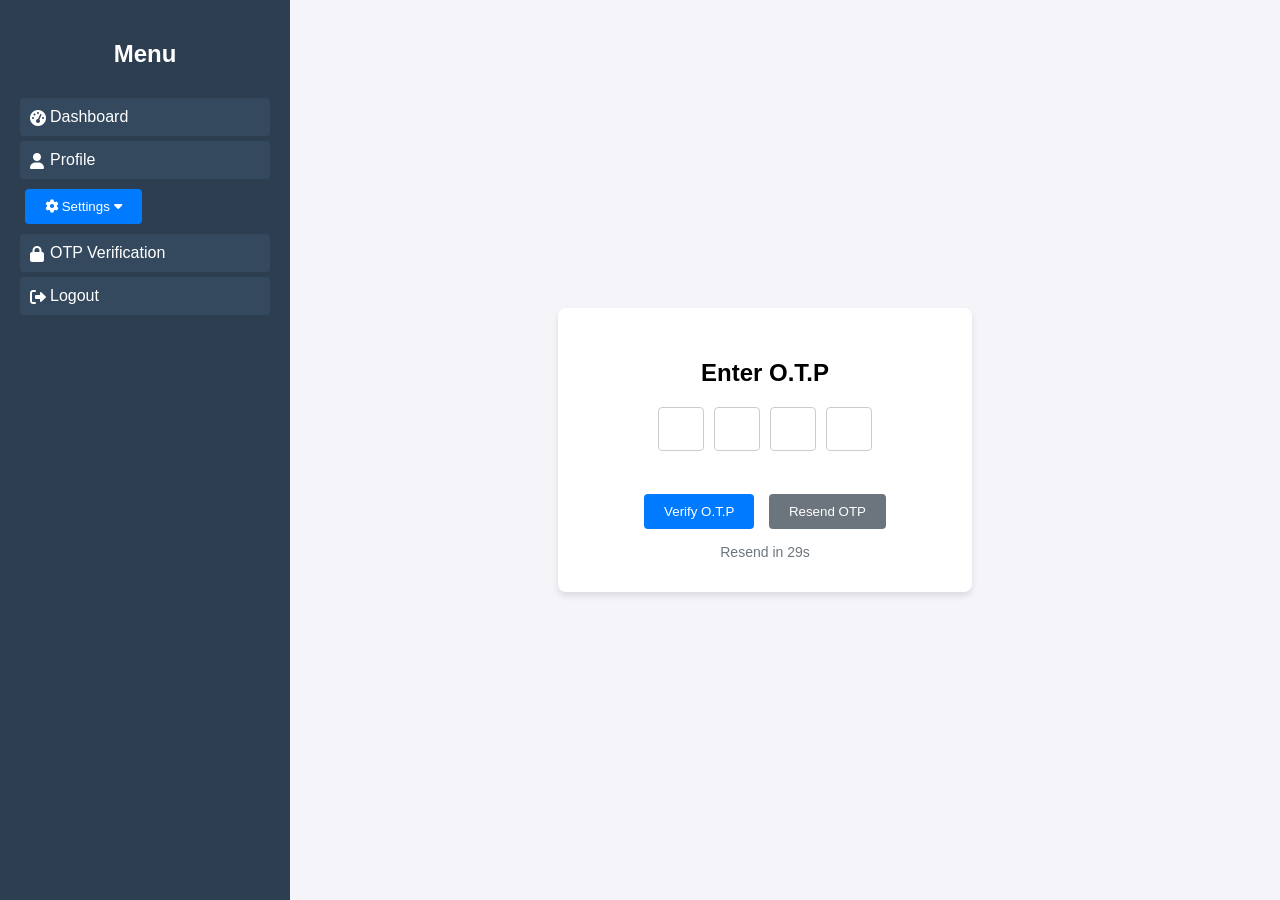
<file: amazon.html>
<!doctype html>
<html lang="en">
  <head>
    <meta charset="UTF-8" />
    <meta name="viewport" content="width=device-width, initial-scale=1.0" />
    <title>OTP Verification</title>
    <link
      rel="stylesheet"
      href="https://cdnjs.cloudflare.com/ajax/libs/font-awesome/6.0.0-beta3/css/all.min.css"
    />
    <style>
      body {
        font-family: Arial, sans-serif;
        display: flex;
        height: 100vh;
        margin: 0;
        background-color: #f4f4f9;
      }
      .side-menu {
        width: 250px;
        background: #2c3e50;
        color: white;
        padding: 20px;
        height: 100%;
        position: fixed;
      }
      .side-menu h2 {
        text-align: center;
        margin-bottom: 30px;
      }
      .side-menu a {
        display: block;
        color: white;
        text-decoration: none;
        padding: 10px;
        margin: 5px 0;
        background: #34495e;
        border-radius: 4px;
        text-align: left;
        padding-left: 30px;
        position: relative;
      }
      .side-menu a i {
        position: absolute;
        left: 10px;
        top: 12px;
      }
      .side-menu a:hover {
        background: #007bff;
      }
      .dropdown-btn {
        cursor: pointer;
      }
      .dropdown-container {
        display: none;
        padding-left: 20px;
      }
      .dropdown-container a {
        padding-left: 40px;
      }
      .main-content {
        margin-left: 250px;
        flex: 1;
        display: flex;
        justify-content: center;
        align-items: center;
      }
      .otp-container {
        background: white;
        padding: 2rem;
        border-radius: 8px;
        box-shadow: 0 4px 6px rgba(0, 0, 0, 0.1);
        text-align: center;
        width: 350px;
      }
      .otp-inputs {
        display: flex;
        gap: 10px;
        justify-content: center;
        margin: 20px 0;
      }
      .otp-inputs input {
        width: 40px;
        height: 40px;
        text-align: center;
        font-size: 18px;
        border: 1px solid #ccc;
        border-radius: 4px;
      }
      button {
        background: #007bff;
        color: white;
        border: none;
        padding: 10px 20px;
        border-radius: 4px;
        cursor: pointer;
        margin: 5px;
      }
      .resend-btn {
        background: #6c757d;
      }
      .timer {
        color: #6c757d;
        font-size: 14px;
        margin-top: 10px;
      }
    </style>
  </head>
  <body>
    <div class="side-menu">
      <h2>Menu</h2>
      <a href="#"><i class="fas fa-tachometer-alt"></i> Dashboard</a>
      <a href="#"><i class="fas fa-user"></i> Profile</a>
      <button class="dropdown-btn">
        <i class="fas fa-cog"></i> Settings <i class="fas fa-caret-down"></i>
      </button>
      <div class="dropdown-container">
        <a href="#"><i class="fas fa-user-cog"></i> Account</a>
        <a href="#"><i class="fas fa-shield-alt"></i> Security</a>
      </div>
      <a href="#" class="active"
        ><i class="fas fa-lock"></i> OTP Verification</a
      >
      <a href="#"><i class="fas fa-sign-out-alt"></i> Logout</a>
    </div>

    <div class="main-content">
      <div class="otp-container">
        <h2>Enter O.T.P</h2>
        <form id="otpForm">
          <div class="otp-inputs">
            <input
              type="text"
              maxlength="1"
              pattern="[0-9]"
              required
              size="1"
            />
            <input
              type="text"
              maxlength="1"
              pattern="[0-9]"
              required
              size="1"
            />
            <input
              type="text"
              maxlength="1"
              pattern="[0-9]"
              required
              size="1"
            />
            <input
              type="text"
              maxlength="1"
              pattern="[0-9]"
              required
              size="1"
            />
          </div>
          <br />
          <button type="submit">Verify O.T.P</button>
          <button type="button" class="resend-btn" id="resendBtn">
            Resend OTP
          </button>
          <div class="timer" id="timer">Resend in 30s</div>
        </form>
      </div>
    </div>

    <script>
      // Dropdown functionality
      const dropdownBtn = document.querySelector(".dropdown-btn");
      const dropdownContainer = document.querySelector(".dropdown-container");
      dropdownBtn.addEventListener("click", () => {
        dropdownContainer.style.display =
          dropdownContainer.style.display === "block" ? "none" : "block";
      });

      // OTP input auto-focus
      const inputs = document.querySelectorAll(".otp-inputs input");
      inputs.forEach((input, index) => {
        input.addEventListener("input", (e) => {
          if (e.target.value.length === 1) {
            if (index < inputs.length - 1) {
              inputs[index + 1].focus();
            }
          }
        });
        input.addEventListener("keydown", (e) => {
          if (e.key === "Backspace" && e.target.value.length === 0) {
            if (index > 0) {
              inputs[index - 1].focus();
            }
          }
        });
      });

      // Resend OTP timer
      let timeLeft = 30;
      const timerElement = document.getElementById("timer");
      const resendBtn = document.getElementById("resendBtn");
      resendBtn.disabled = true;

      const countdown = setInterval(() => {
        timeLeft--;
        timerElement.textContent = `Resend in ${timeLeft}s`;
        if (timeLeft <= 0) {
          clearInterval(countdown);
          timerElement.textContent = "";
          resendBtn.disabled = false;
        }
      }, 1000);

      resendBtn.addEventListener("click", () => {
        alert("OTP resent!");
        timeLeft = 30;
        resendBtn.disabled = true;
        const newCountdown = setInterval(() => {
          timeLeft--;
          timerElement.textContent = `Resend in ${timeLeft}s`;
          if (timeLeft <= 0) {
            clearInterval(newCountdown);
            timerElement.textContent = "";
            resendBtn.disabled = false;
          }
        }, 1000);
      });

      // Form submission
      document.getElementById("otpForm").addEventListener("submit", (e) => {
        e.preventDefault();
        const otp = Array.from(inputs)
          .map((input) => input.value)
          .join("");
        alert(`OTP entered: ${otp}`);
        // Add your OTP verification logic here
      });
    </script>
  </body>
</html>
</file>
